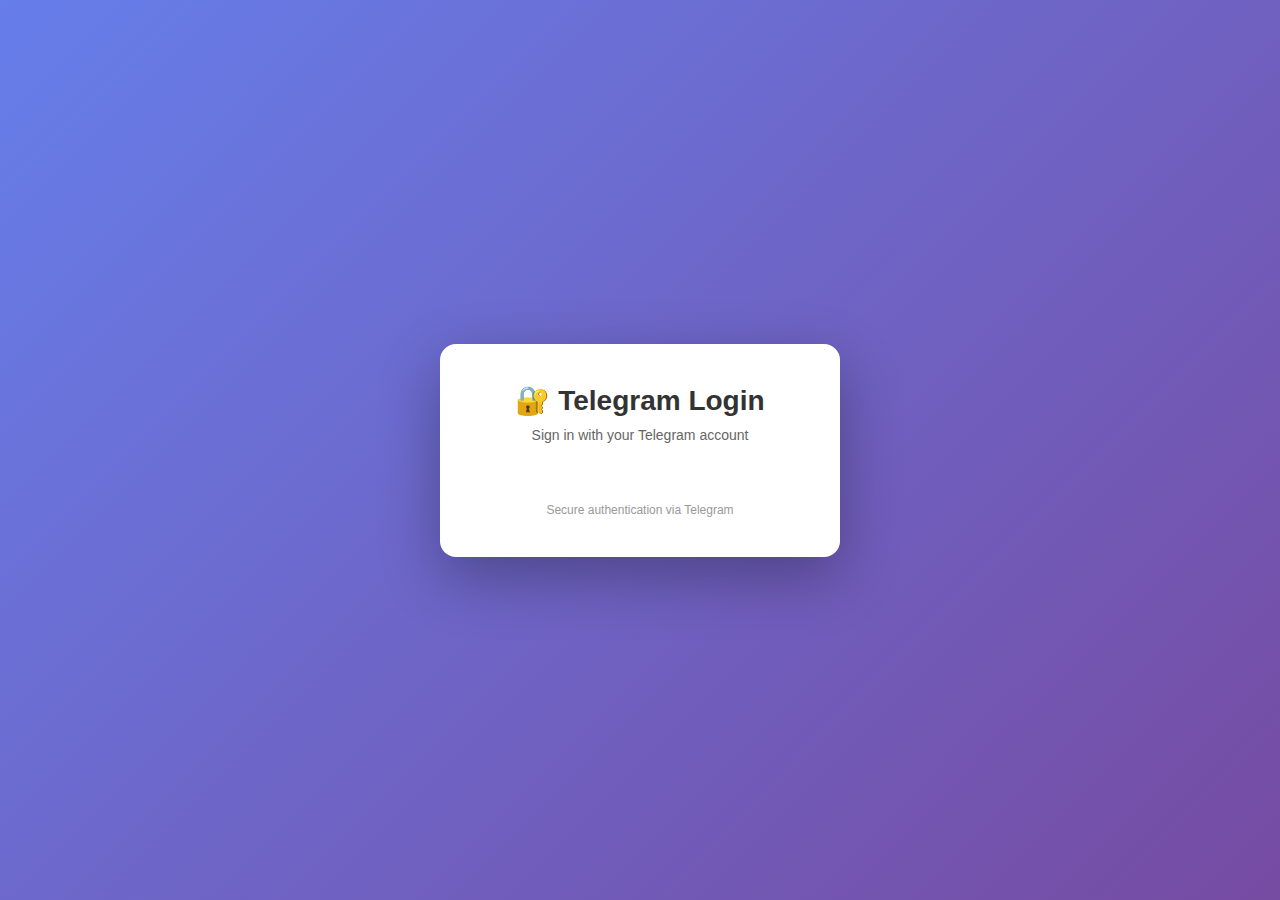
<file: server/web/templates/telegram_login.html>
<!DOCTYPE html>
<html lang="en">
<head>
    <meta charset="UTF-8">
    <meta name="viewport" content="width=device-width, initial-scale=1.0">
    <title>Telegram Login</title>
    <style>
        * {
            margin: 0;
            padding: 0;
            box-sizing: border-box;
        }
        body {
            font-family: -apple-system, BlinkMacSystemFont, 'Segoe UI', Roboto, 'Helvetica Neue', Arial, sans-serif;
            background: linear-gradient(135deg, #667eea 0%, #764ba2 100%);
            min-height: 100vh;
            display: flex;
            align-items: center;
            justify-content: center;
            padding: 20px;
        }
        .container {
            background: white;
            border-radius: 16px;
            box-shadow: 0 20px 60px rgba(0, 0, 0, 0.3);
            padding: 40px;
            max-width: 400px;
            width: 100%;
            text-align: center;
        }
        h1 {
            color: #333;
            margin-bottom: 10px;
            font-size: 28px;
        }
        .subtitle {
            color: #666;
            margin-bottom: 30px;
            font-size: 14px;
        }
        .login-widget {
            margin: 30px 0;
            display: flex;
            justify-content: center;
        }
        .footer {
            margin-top: 30px;
            color: #999;
            font-size: 12px;
        }
        .loading {
            display: none;
            margin-top: 20px;
            color: #667eea;
            font-size: 14px;
        }
        .loading.active {
            display: block;
        }
        .spinner {
            border: 3px solid #f3f3f3;
            border-top: 3px solid #667eea;
            border-radius: 50%;
            width: 30px;
            height: 30px;
            animation: spin 1s linear infinite;
            margin: 10px auto;
        }
        @keyframes spin {
            0% { transform: rotate(0deg); }
            100% { transform: rotate(360deg); }
        }
        .error {
            display: none;
            color: #e74c3c;
            background: #fadbd8;
            padding: 10px;
            border-radius: 8px;
            margin-top: 20px;
            font-size: 14px;
        }
        .error.active {
            display: block;
        }
        .success {
            display: none;
            margin-top: 20px;
            padding: 15px;
            background: #d4edda;
            color: #155724;
            border: 1px solid #c3e6cb;
            border-radius: 8px;
            font-size: 14px;
        }
        .success.active {
            display: block;
        }
        .api-key-container {
            display: flex;
            align-items: center;
            gap: 10px;
            margin-top: 10px;
            padding: 10px;
            background: #fff;
            border: 1px solid #c3e6cb;
            border-radius: 6px;
        }
        .api-key-text {
            flex: 1;
            font-family: 'Courier New', monospace;
            font-size: 13px;
            color: #333;
            word-break: break-all;
            user-select: all;
        }
        .copy-btn {
            padding: 8px 16px;
            background: #667eea;
            color: white;
            border: none;
            border-radius: 6px;
            cursor: pointer;
            font-size: 13px;
            font-weight: 500;
            transition: all 0.2s;
            white-space: nowrap;
        }
        .copy-btn:hover {
            background: #5568d3;
            transform: translateY(-1px);
        }
        .copy-btn:active {
            transform: translateY(0);
        }
        .copy-btn.copied {
            background: #28a745;
        }
    </style>
</head>
<body>
    <div class="container">
        <h1>🔐 Telegram Login</h1>
        <p class="subtitle">Sign in with your Telegram account</p>

        <div class="login-widget">
            <script async src="https://telegram.org/js/telegram-widget.js?22"
                    data-telegram-login="{{.BotUsername}}"
                    data-size="large"
                    data-onauth="onTelegramAuth(user)"
                    data-request-access="write"></script>
        </div>

        <div class="loading" id="loading">
            <div class="spinner"></div>
            <p>Authenticating...</p>
        </div>

        <div class="error" id="error">
            Authentication failed. Please try again.
        </div>

        <div class="success" id="success">
            <div>🎉 Login successful!</div>
            <div class="api-key-container">
                <div class="api-key-text" id="apiKeyText"></div>
                <button class="copy-btn" id="copyBtn" onclick="copyApiKey()">Copy</button>
            </div>
        </div>

        <div class="footer">
            Secure authentication via Telegram
        </div>
    </div>

    <script type="text/javascript">
        // Parse URL parameters
        const urlParams = new URLSearchParams(window.location.search);
        const redirectUrl = urlParams.get('redirect_url');
        const paramName = urlParams.get('param_name') || 'start';

        async function onTelegramAuth(user) {
            const loadingEl = document.getElementById('loading');
            const errorEl = document.getElementById('error');

            loadingEl.classList.add('active');
            errorEl.classList.remove('active');

            try {
                // Build callback URL with query parameters
                const callbackUrl = new URL('/auth/telegram/callback', window.location.origin);
                if (redirectUrl) callbackUrl.searchParams.set('redirect_url', redirectUrl);
                if (paramName) callbackUrl.searchParams.set('param_name', paramName);

                // Send ONLY Telegram auth data in JSON body (for signature verification)
                const response = await fetch(callbackUrl, {
                    method: 'POST',
                    headers: {
                        'Content-Type': 'application/json',
                    },
                    body: JSON.stringify(user)
                });

                if (!response.ok) {
                    const error = await response.json();
                    throw new Error(error.error || 'Authentication failed');
                }

                const data = await response.json();

                // Redirect to third-party URL with API key
                if (redirectUrl && data.api_key) {
                    const finalUrl = new URL(redirectUrl);
                    finalUrl.searchParams.set(paramName, data.api_key);
                    window.location.href = finalUrl.toString();
                } else if (data.api_key) {
                    // Show success message with API key
                    showSuccess(data.api_key);
                }
            } catch (error) {
                console.error('Authentication error:', error);
                loadingEl.classList.remove('active');
                errorEl.classList.add('active');
                errorEl.textContent = error.message || 'Authentication failed. Please try again.';
            }
        }

        function showSuccess(apiKey) {
            const loadingEl = document.getElementById('loading');
            const successEl = document.getElementById('success');
            const apiKeyTextEl = document.getElementById('apiKeyText');

            loadingEl.classList.remove('active');
            apiKeyTextEl.textContent = apiKey;
            successEl.classList.add('active');

            // Store API key for copy function
            window.currentApiKey = apiKey;
        }

        async function copyApiKey() {
            const copyBtn = document.getElementById('copyBtn');
            const apiKey = window.currentApiKey;

            if (!apiKey) return;

            try {
                await navigator.clipboard.writeText(apiKey);

                // Visual feedback
                const originalText = copyBtn.textContent;
                copyBtn.textContent = '✓ Copied!';
                copyBtn.classList.add('copied');

                setTimeout(() => {
                    copyBtn.textContent = originalText;
                    copyBtn.classList.remove('copied');
                }, 2000);
            } catch (err) {
                console.error('Failed to copy:', err);

                // Fallback for older browsers
                const textArea = document.createElement('textarea');
                textArea.value = apiKey;
                textArea.style.position = 'fixed';
                textArea.style.left = '-999999px';
                document.body.appendChild(textArea);
                textArea.select();

                try {
                    document.execCommand('copy');
                    copyBtn.textContent = '✓ Copied!';
                    copyBtn.classList.add('copied');

                    setTimeout(() => {
                        copyBtn.textContent = 'Copy';
                        copyBtn.classList.remove('copied');
                    }, 2000);
                } catch (err) {
                    copyBtn.textContent = '✗ Failed';
                    setTimeout(() => {
                        copyBtn.textContent = 'Copy';
                    }, 2000);
                } finally {
                    document.body.removeChild(textArea);
                }
            }
        }
    </script>
</body>
</html>
</file>
